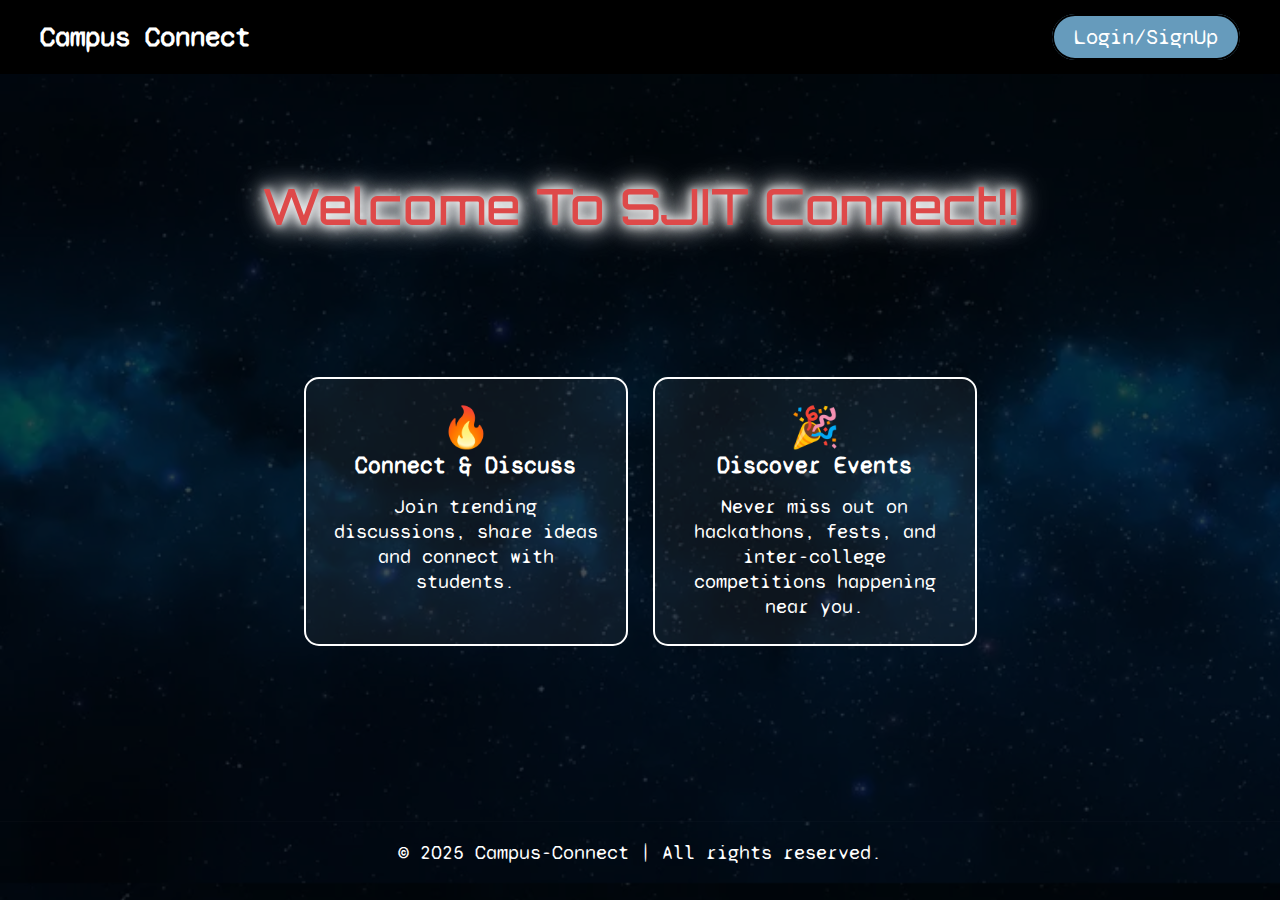
<file: index.html>
<!DOCTYPE html>
<html lang="en">

<head>
    <link rel="icon" href="images\indexicon.svg">
    <meta charset="UTF-8">
    <meta name="viewport" content="width=device-width, initial-scale=1.0">
    <title>Campus-Connect</title>
    <link rel="stylesheet" href="style.css">
    <link href="https://fonts.googleapis.com/css2?family=Orbitron:wght@400..900&display=swap" rel="stylesheet">
    <link href="https://fonts.googleapis.com/css2?family=Syne+Mono&display=swap" rel="stylesheet">
    <script src="script.js" defer></script>
</head>

<body>
    <header>
        <nav>
            <div style="color: white; font-size: 28px; font-weight: bolder;">Campus Connect</div>
            <div class="nav-toggle">☰</div>
            <ul class="nav">
                <li class="login"><a href="login.html">Login/SignUp</a></li>
            </ul>
        </nav>
    </header>
    <main>
        <h1 class="welcomemsg">Welcome To SJIT Connect!!</h1>
        <div class="options">
            <a href="Discussions.html" class="option-card">
                <p style="font-size: 40px;">🔥</p>
                <h3>Connect & Discuss</h3>
                <p>Join trending discussions, share ideas and connect with students.</p>
            </a>
            <a href="Events.html" class="option-card">
                <p style="font-size: 40px;">🎉</p>
                <h3>Discover Events</h3>
                <p>Never miss out on hackathons, fests, and inter-college competitions happening near you.</p>
            </a>
        </div>
    </main>
    <footer>
        <p>&copy; 2025 Campus-Connect | All rights reserved.</p>
    </footer>
</body>

</html>
</file>
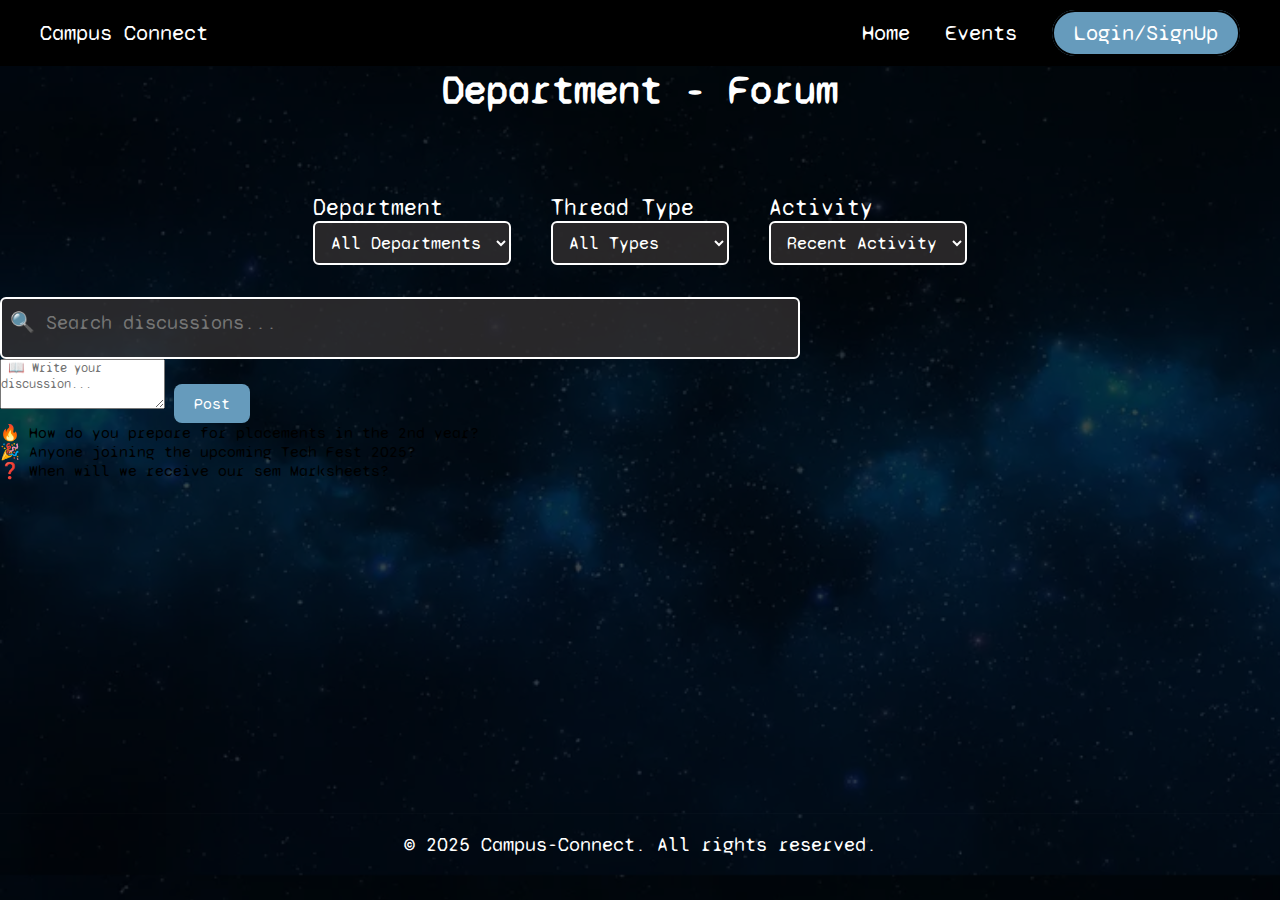
<file: Discussions.html>
<!DOCTYPE html>
<html lang="en">

<head>
    <meta charset="UTF-8">
    <meta name="viewport" content="width=device-width, initial-scale=1.0">
    <title>Discussions</title>
    <link rel="stylesheet" href="style.css">
    <link rel="preconnect" href="https://fonts.googleapis.com">
    <link rel="preconnect" href="https://fonts.gstatic.com" crossorigin>
    <link href="https://fonts.googleapis.com/css2?family=Syne+Mono&display=swap" rel="stylesheet">
</head>

<body>
    <header>
        <nav>
            <div class="webname"><a id="brand" href="index.html">Campus Connect</a></div>
            <ul>
                <li><a href="index.html">Home</a></li>
                <li><a href="Events.html">Events</a></li>
                <li class="login"><a href="loginpage.html">Login/SignUp</a></li>
            </ul>
        </nav>
    </header>
    <main class="discussion-page">
        <h1>Department - Forum</h1>
        <div class="dropdowns">
                <div>
                    <label for="department">Department</label><br>
                    <select id="department">
                        <option>All Departments</option>
                        <option>CSE</option>
                        <option>IT</option>
                        <option>ADS</option>
                        <option>ECE</option>
                        <option>EEE</option>
                        <option>MECH</option>
                    </select>
                </div>
                <div>
                    <label for="threadType">Thread Type</label><br>
                    <select id="threadType">
                        <option>All Types</option>
                        <option>Questions</option>
                        <option>Discussions</option>
                        <option>Announcements</option>
                    </select>
                </div>
                <div>
                    <label for="activity">Activity</label><br>
                    <select id="activity">
                        <option>Recent Activity</option>
                        <option>Most Popular</option>
                        <option>Newest</option>
                        <option>Unanswered</option>
                    </select>
                </div>
            </div>
        <div class="filter-section">
            <input type="text" class="searchbox custom-box" id="searchDiscussions" placeholder="🔍 Search discussions...">
        </div>
        <div class="discussion-postbox">
            <textarea id="discussionInput" rows="3" placeholder=" 📖 Write your discussion..."></textarea>
            <button onclick="postDiscussion()">Post</button>
        </div>
        <div id="discussionList">
            <div class="discussion-item">🔥 How do you prepare for placements in the 2nd year?</div>
            <div class="discussion-item">🎉 Anyone joining the upcoming Tech Fest 2025?</div>
            <div class="discussion-item">❓ When will we receive our sem Marksheets?</div>
        </div>
    </main>
    <footer>
        <p>&copy; 2025 Campus-Connect. All rights reserved.</p>
    </footer>
    <script>
        function postDiscussion() {
            let input = document.getElementById("discussionInput");
            let text = input.value.trim();
            if (text !== "") {
                let newDiv = document.createElement("div");
                newDiv.className = "discussion-item";
                newDiv.innerText = text;
                document.getElementById("discussionList").prepend(newDiv);
                input.value = "";
            }
        }
    </script>
</body>

</html>
</file>
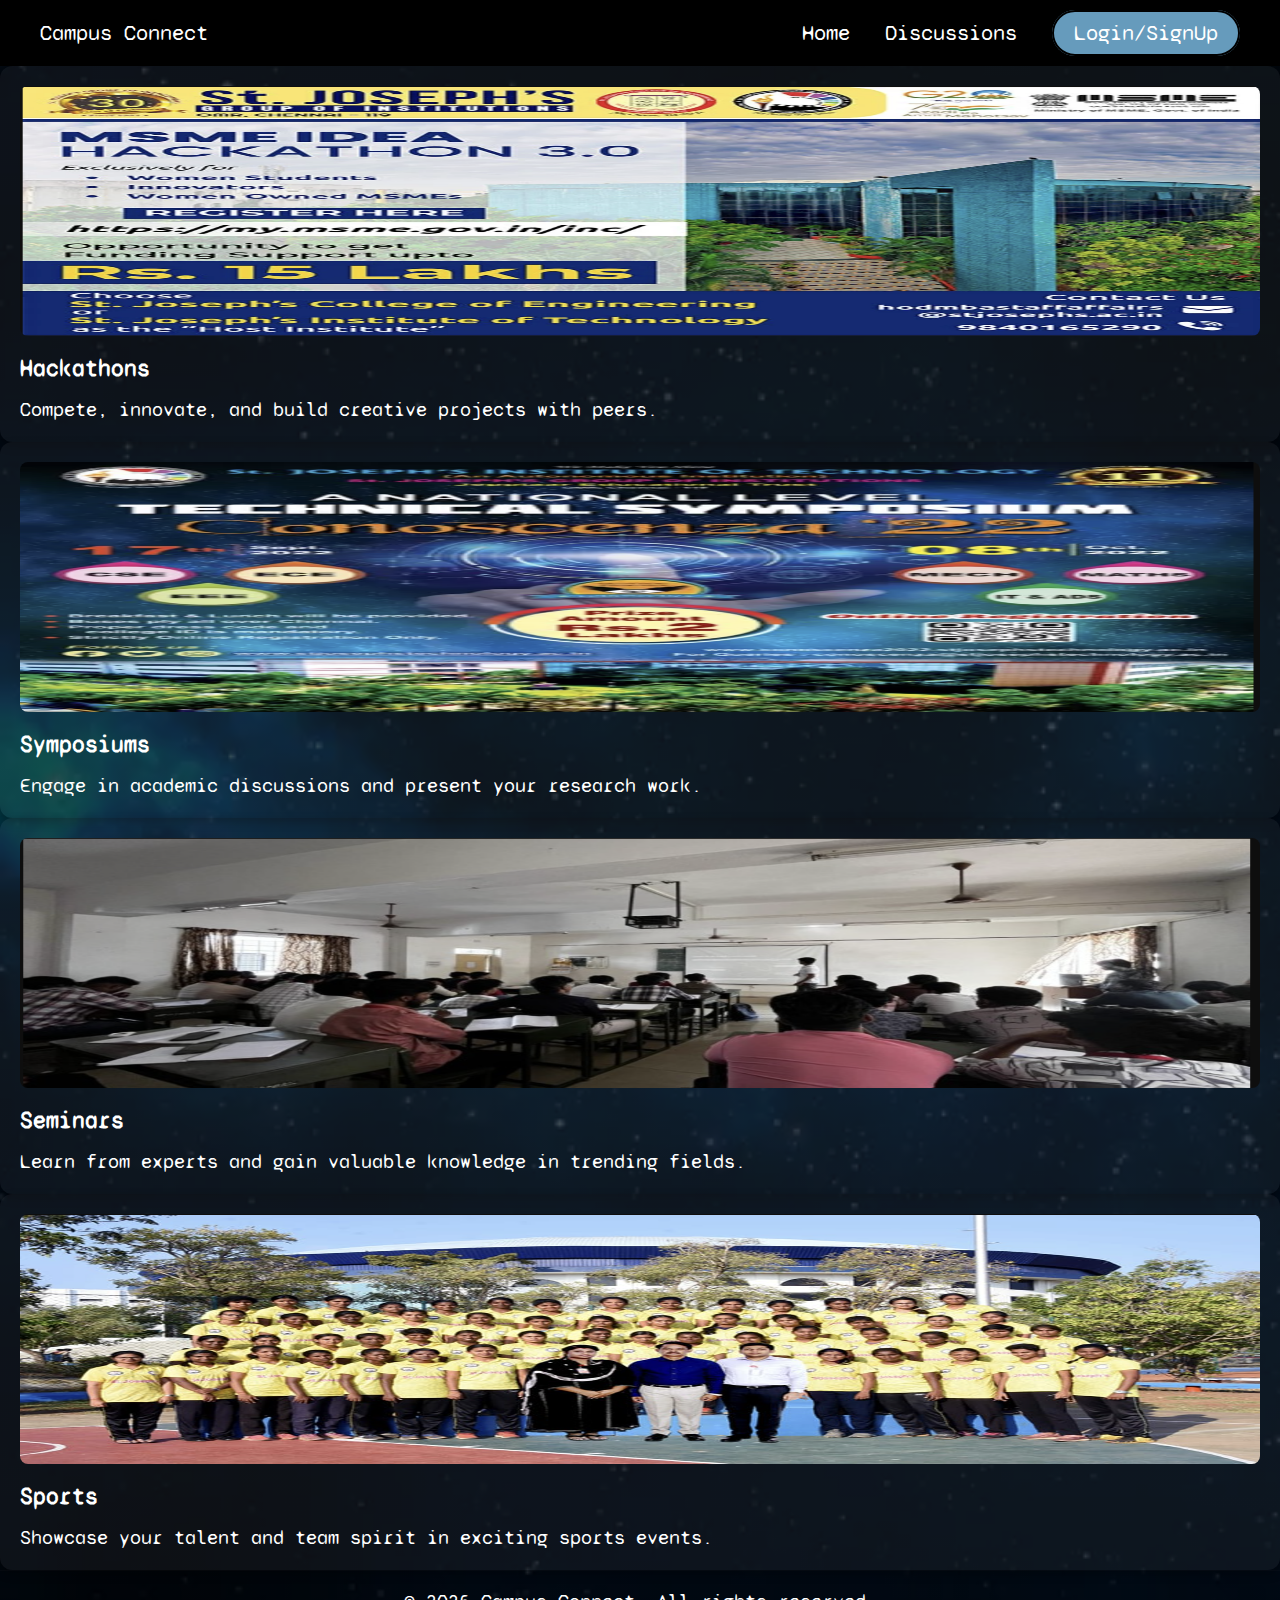
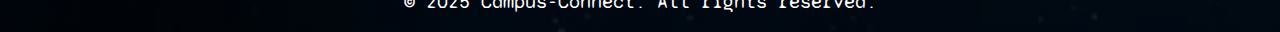
<file: Events.html>
<!DOCTYPE html>
<html lang="en">

<head>
    <meta charset="UTF-8">
    <meta name="viewport" content="width=device-width, initial-scale=1.0">
    <title>Events Page</title>
    <link rel="stylesheet" href="style.css">
    <link rel="preconnect" href="https://fonts.googleapis.com">
    <link rel="preconnect" href="https://fonts.gstatic.com" crossorigin>
    <link href="https://fonts.googleapis.com/css2?family=Syne+Mono&display=swap" rel="stylesheet">
</head>

<body>
    <header>
        <nav>
            <div class="webname"><a id="brand" href="index.html">Campus Connect</a></div>
            <div class="nav-toggle">☰</div>
            <ul class="nav">
                <li><a href="index.html">Home</a></li>
                <li><a href="Discussions.html">Discussions</a></li>
                <li class="login"><a href="loginpage.html">Login/SignUp</a></li>
            </ul>
        </nav>
    </header>
    <main>
        <section class="events-section">
            <div class="event-tile">
                <img src="images/hackathon.png"
                    alt="Hackathon">
                <h3>Hackathons</h3>
                <p>Compete, innovate, and build creative projects with peers.</p>
            </div>

            <div class="event-tile">
                <img src="images/sympo.png"
                    alt="Symposium">
                <h3>Symposiums</h3>
                <p>Engage in academic discussions and present your research work.</p>
            </div>

            <div class="event-tile">
                <img src="images/seminar.png"
                    alt="Seminar">
                <h3>Seminars</h3>
                <p>Learn from experts and gain valuable knowledge in trending fields.</p>
            </div>

            <div class="event-tile">
                <img src="images/sport.png" alt="Sports">
                <h3>Sports</h3>
                <p>Showcase your talent and team spirit in exciting sports events.</p>
            </div>
        </section>
    </main>
    <footer>
        <p>&copy; 2025 Campus-Connect. All rights reserved.</p>
    </footer>
    <script>
        const navToggle = document.querySelector('.nav-toggle');
        const nav = document.querySelector('.nav');

        navToggle.addEventListener('click', () => {
            nav.classList.toggle('open');
        });
    </script>
</body>

</html>
</file>
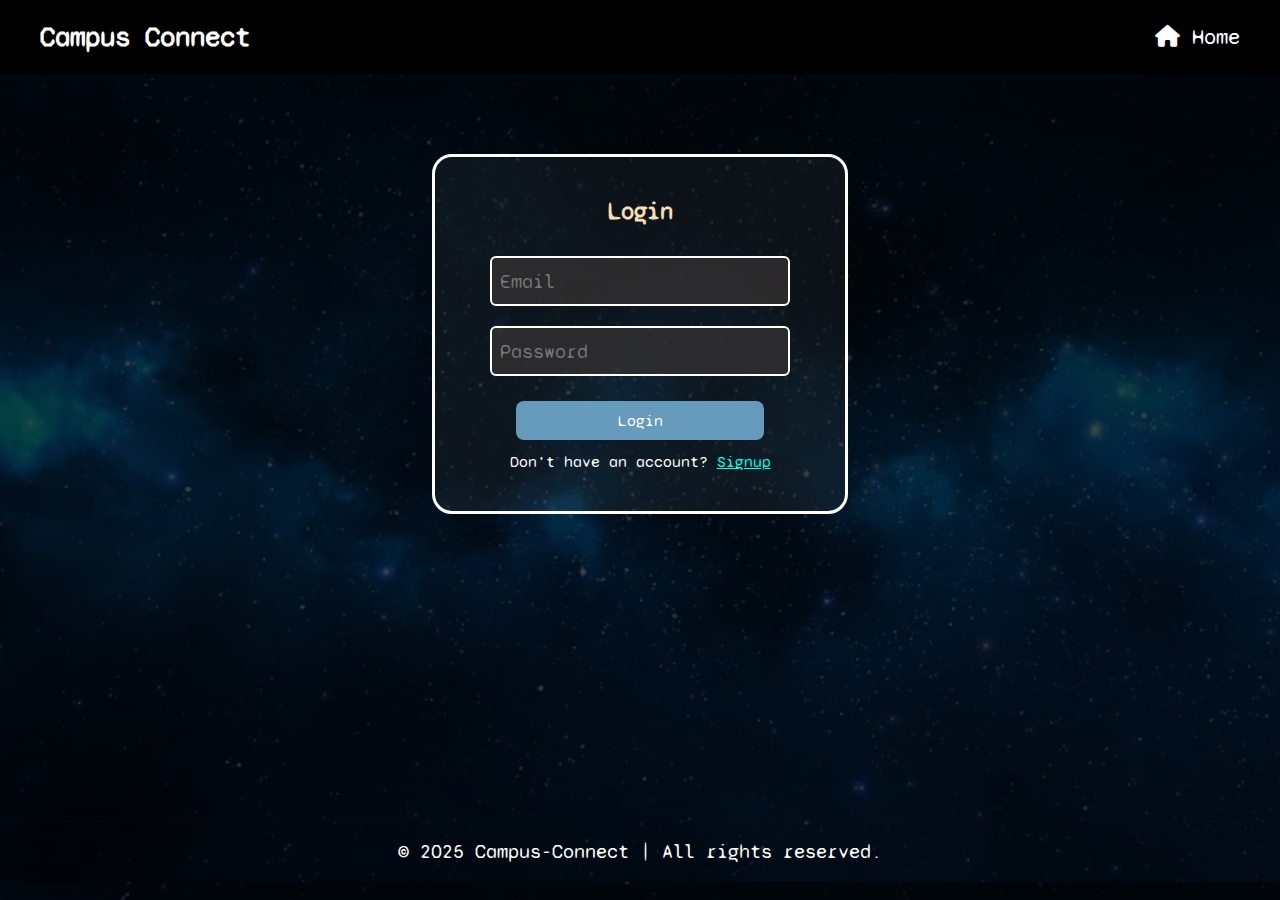
<file: login.html>
<!DOCTYPE html>
<html lang="en">

<head>
    <link rel="icon" href="images\user.svg">
    <meta charset="UTF-8">
    <meta name="viewport" content="width=device-width, initial-scale=1.0">
    <title>Login Page</title>
    <link href="https://fonts.googleapis.com/css2?family=Orbitron:wght@400..900&display=swap" rel="stylesheet">
    <link href="https://fonts.googleapis.com/css2?family=Syne+Mono&display=swap" rel="stylesheet">
    <link rel="stylesheet" href="https://cdnjs.cloudflare.com/ajax/libs/font-awesome/6.4.0/css/all.min.css">
    <link rel="stylesheet" href="style.css">
    <script src="script.js" defer></script>
</head>

<body>
    <header>
        <nav>
            <div style="color: white; font-size: 28px; font-weight: bolder;">Campus Connect</div>
            <div class="nav-toggle">☰</div>
            <ul class="nav">
                <li><a href="index.html"><i class="fas fa-home"></i> Home</a></li>
            </ul>
        </nav>
    </header>
    <main style="min-height: 74vh;">
        <div class="form-box">
            <h2 style="color:wheat; margin-bottom:20px;">Login</h2>
            <form>
                <input type="email" placeholder="Email" required style="width:85%; margin:10px 0;">
                <input type="password" placeholder="Password" required style="width:85%; margin:10px 0;">
                <button type="submit" style="width:75%; margin-top:15px;">Login</button>
                <p style="margin-top:12px; font-size:16px;">Don't have an account?
                    <a href="signup.html" style="color: rgb(0, 255, 229); text-decoration: underline;">Signup</a>
                </p>
            </form>
        </div>
    </main>
    <footer>
        <p>&copy; 2025 Campus-Connect | All rights reserved.</p>
    </footer>
</body>

</html>
</file>
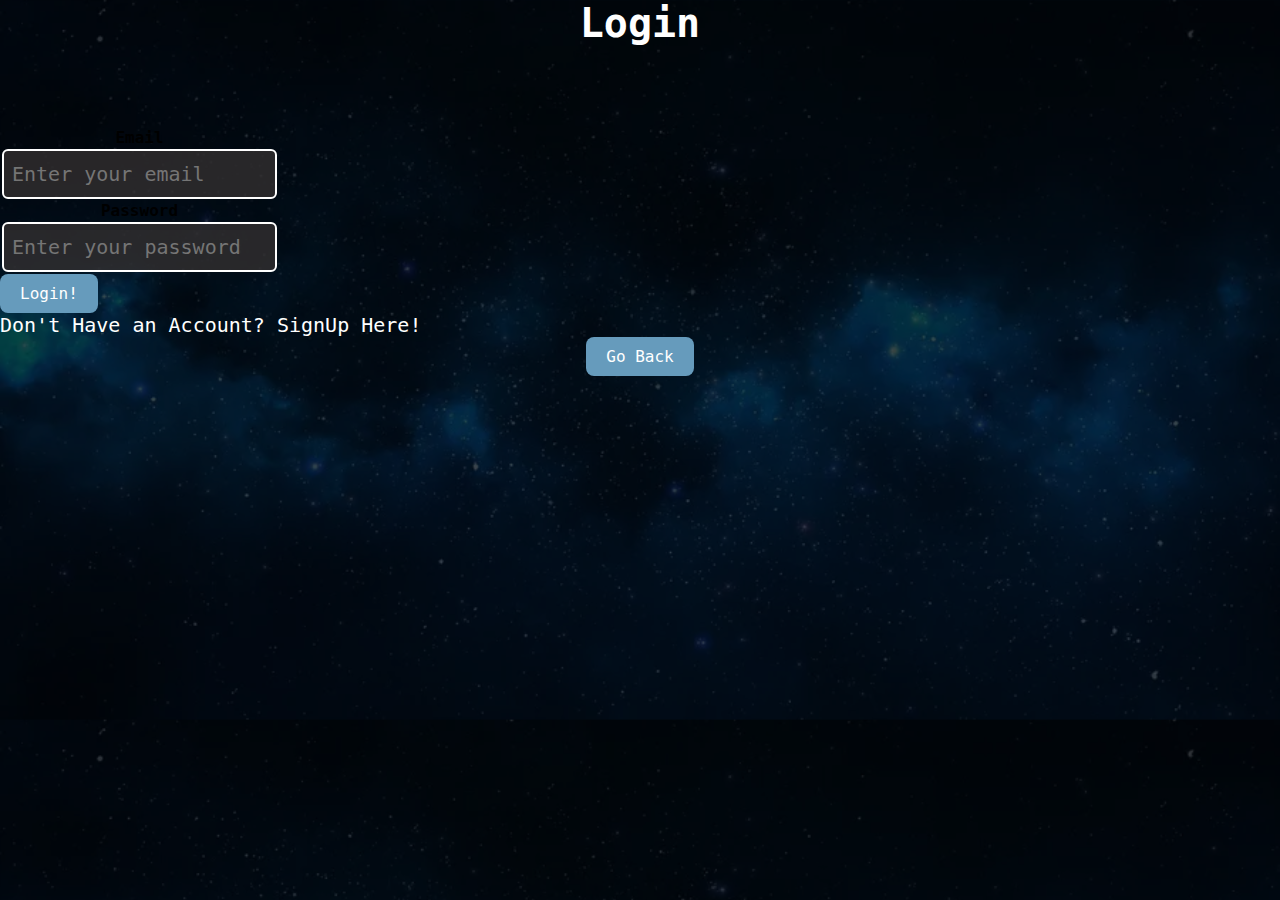
<file: loginpage.html>
<!DOCTYPE html>
<html lang="en">
<head>
    <meta charset="UTF-8">
    <meta name="viewport" content="width=device-width, initial-scale=1.0">
    <title>Login</title>
    <link rel="stylesheet" href="style.css?v=2">
</head>
<body class="auth-body">
    <div class="auth-box">
        <div class="auth-heading">
            <h1>Login</h1>
        </div>
        <div class="auth-details">
            <table>
                <tr>
                    <th class=".auth-th"><label for="email">Email</label></th>
                </tr>
                <tr>
                    <td><input class="auth-input" type="email" id="email" placeholder="Enter your email"></td>
                </tr>
                <tr>
                    <th class=".auth-th"><label for="password">Password</label></th>
                </tr>
                <tr>
                    <td><input class="auth-input" type="password" id="password" placeholder="Enter your password"></td>
                </tr>
            </table>
        </div>

        <div class="auth-submit">
            <button class="auth-button" type="button">Login!</button>
        </div>

        <div class="auth-extra">
            <p>Don't Have an Account? <a href="signuppage.html">SignUp Here!</a></p>
        </div>
        <div style="text-align:center; padding-bottom:30px;">
            <a href="index.html">
                <button class="go-back-btn">Go Back</button>
            </a>
        </div>
    </div>
</body>
</html>
</file>
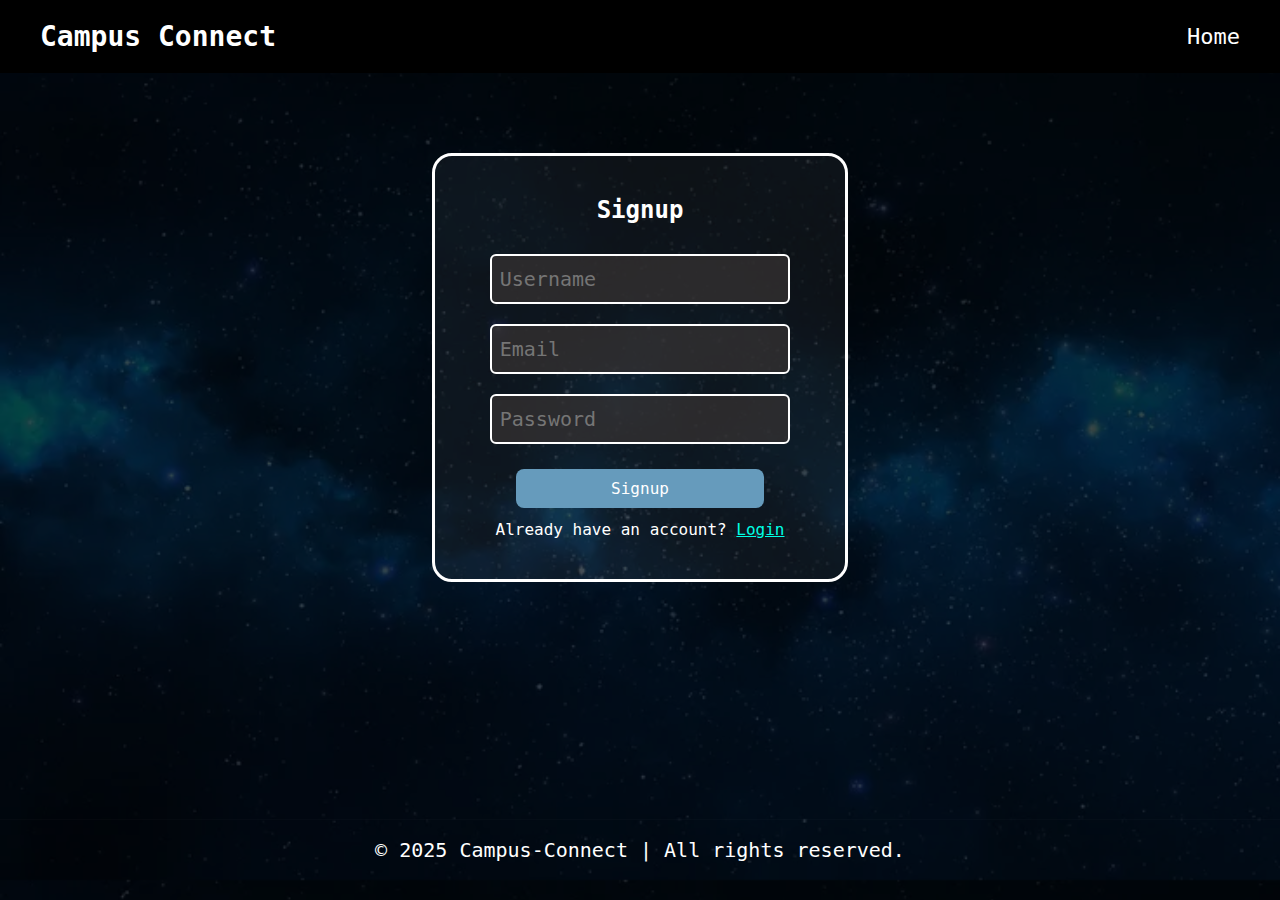
<file: signup.html>
<!DOCTYPE html>
<html lang="en">
<head>
    <meta charset="UTF-8">
    <meta name="viewport" content="width=device-width, initial-scale=1.0">
    <title>Signup Page</title>
    <link rel="stylesheet" href="style.css">
    <script src="script.js" defer></script>
</head>
<body>
     <header>
        <nav>
            <div style="color: white; font-size: 28px; font-weight: bolder;">Campus Connect</div>
            <div class="nav-toggle">☰</div>
            <ul class="nav">
                <li><a href="index.html">Home</a></li>
            </ul>
        </nav>
    </header>
    <main style="min-height: 74vh;">
        <div class="form-box">
            <h2 style="color:#fff; margin-bottom:20px;">Signup</h2>
            <form>
                <input type="text" placeholder="Username" style="width:85%; margin:10px 0;">
                <input type="email" placeholder="Email" style="width:85%; margin:10px 0;">
                <input type="password" placeholder="Password" style="width:85%; margin:10px 0;">
                <button type="submit" style="width:75%; margin-top:15px;">Signup</button>
                <p style="margin-top:12px; font-size:16px;">Already have an account?
                    <a href="login.html" style="color: rgb(0, 255, 229); text-decoration: underline;">Login</a>
                </p>
            </form>
        </div>
    </main>
    <footer>
        <p>&copy; 2025 Campus-Connect | All rights reserved.</p>
    </footer>
</body>
</html>
</file>
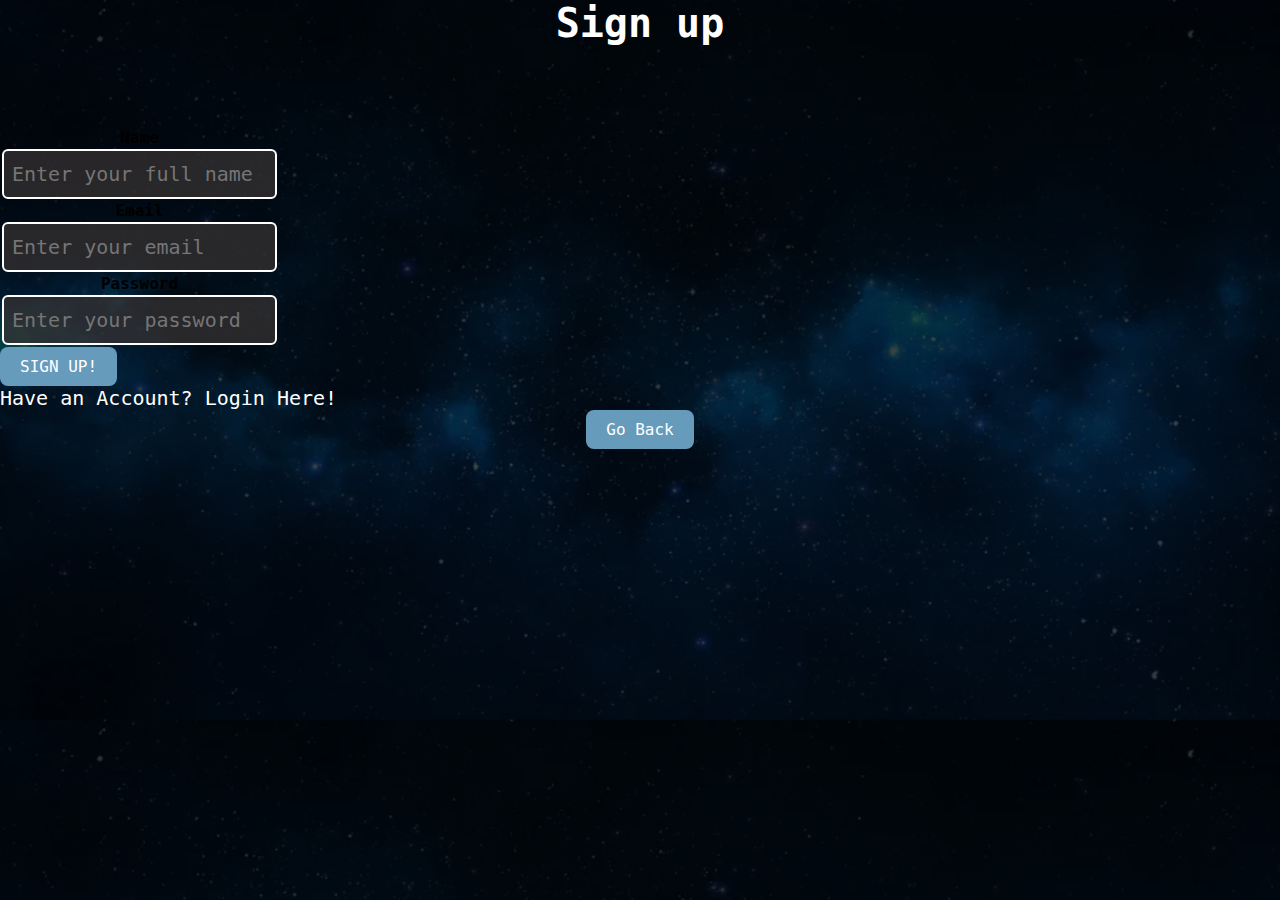
<file: signuppage.html>
<!DOCTYPE html>
<html lang="en">
<head>
    <meta charset="UTF-8">
    <meta name="viewport" content="width=device-width, initial-scale=1.0">
    <title>Sign Up</title>
    <link rel="stylesheet" href="style.css?v=2">
</head>
<body class="auth-body">
    <div class="auth-box">

        <div class="auth-heading">
            <h1>Sign up</h1>
        </div>

        <div class="auth-details">
            <table>
                <tr>
                    <th class=".auth-th"><label for="name">Name</label></th>
                </tr>
                <tr>
                    <td><input class="auth-input" type="text" id="name" placeholder="Enter your full name"></td>
                </tr>
                <tr>
                    <th class=".auth-th"><label for="email">Email</label></th>
                </tr>
                <tr>
                    <td><input class="auth-input" type="email" id="email" placeholder="Enter your email"></td>
                </tr>
                <tr>
                    <th class=".auth-th"><label for="password">Password</label></th>
                </tr>
                <tr>
                    <td><input class="auth-input" type="password" id="password" placeholder="Enter your password"></td>
                </tr>
            </table>
        </div>

        <div class="auth-submit">
            <button class="auth-button" type="button">SIGN UP!</button>
        </div>

        <div class="auth-extra">
            <p>Have an Account? <a href="loginpage.html">Login Here!</a></p>
        </div>
        <div style="text-align:center; padding-bottom:30px;">
            <a href="index.html">
                <button class="go-back-btn">Go Back</button>
            </a>
        </div>
    </div>
</body>
</html>
</file>
<file: style.css>
* {
    margin: 0;
    padding: 0;
    font-family: "Syne Mono", monospace;
}

body {
    background: linear-gradient(rgba(0, 0, 0, 0.7), rgba(0, 0, 0, 0.7)), url(images/BG.jpg);
    background-size: cover;
}

main {
    min-height: 83vh;
}

a {
    text-decoration: none;
    color: #fff;
}

h1 {
    color: #fff;
    text-align: center;
    padding-bottom: 80px;
    font-size: 40px;
}

h3 {
    font-size: 23px;
    margin-bottom: 15px;
}

p {
    font-size: 20px;
    color: #ffff;
}


button {
    padding: 10px 20px;
    border: none;
    border-radius: 8px;
    background: #669bbc;
    color: #fff;
    font-size: 16px;
    cursor: pointer;
    transition: 0.2s;
}

button:hover {
    background: #0077b6;
}

nav {
    font-size: 22px;
    padding: 20px 40px;
    display: flex;
    justify-content: space-between;
    align-items: center;
    background-color: black;
    position: relative;
}

nav ul {
    display: flex;
    gap: 35px;
}

nav li {
    list-style: none;
}

nav a:hover {
    color: red;
    animation: glow 1.5s infinite alternate;
}

.nav-toggle {
    display: none;
    font-size: 28px;
    color: #fff;
    cursor: pointer;
}

.login a {
    border: 2px solid black;
    border-radius: 25px;
    padding: 8px 20px;
    transition: 0.2s;
    background-color: #669bbc;
}

.login a:hover {
    background-color: #0077b6;
    color: white;
}

.welcomemsg {
    font-size: 50px;
    text-align: center;
    font-family: "Orbitron", sans-serif;
    font-weight: 500;
    padding: 100px 30px 50px;
    color: #de4949;
    text-shadow: 0 0 8px #ffffff, 0 0 16px #ffffff,
        0 0 24px #ffffff, 0 0 32px rgba(255, 255, 255, 0.8);
}

.options {
    display: flex;
    justify-content: center;
    flex-wrap: wrap;
    gap: 25px;
    padding: 90px 20px;
}

.option-card {
    background: rgba(255, 255, 255, 0.05);
    border: 2px solid #fff;
    border-radius: 15px;
    width: 280px;
    padding: 25px 20px;
    text-align: center;
    color: #fff;
    transition: transform 0.3s, background 0.3s;
}

.option-card:hover {
    transform: translateY(-10px);
    box-shadow: 0 25px 60px rgba(220, 38, 38, 0.6);
    border-color: rgba(220, 38, 38, 1);
}

.d-page {
    max-width: 800px;
    margin: 10px auto;
    padding: 20px;
    min-height: 76vh;
}

.dropdowns {
    display: flex;
    justify-content: center;
    gap: 40px;
    flex-wrap: wrap;
    margin-bottom: 32px;
    color: #fff;
    font-size: 23px;
}

.dropdowns select {
    padding: 8px 12px;
    border-radius: 6px;
    border: 2px solid #fff;
    background: rgba(54, 50, 50, 0.75);
    color: #fff;
    font-size: 18px;
    cursor: pointer;
}

.dropdowns select:focus {
    outline: none;
    border-color: #E4572E;
}

.searchbox {
    display: flex;
    width: 100%;
    max-width: 780px;
    gap: 10px;
    padding-bottom: 20px;
}

input {
    flex: 1;
    padding: 8px;
    font-size: 20px;
    border: 2px solid #fff;
    border-radius: 6px;
    background: rgba(54, 50, 50, 0.75);
    height: 30px;
    color: #fff;
}

input:focus {
    outline: none;
    border-color: #E4572E;
}

.postbox {
    display: flex;
    flex-wrap: wrap;
    width: 100%;
    gap: 10px;
    margin-bottom: 37px;
}

.postbox textarea {
    flex: 1;
    min-width: 200px;
    height: 45px;
    padding: 8px;
    border-radius: 8px;
    border: 2px solid #fff;
    background: rgba(54, 50, 50, 0.75);
    color: #fff;
    font-size: 20px;
    resize: none;
}

.postbox textarea:focus {
    outline: none;
    border-color: #E4572E;
}

.d-item {
    background: rgba(255, 255, 255, 0.05);
    color: #fff;
    font-size: 23px;
    border: 1px solid #fff;
    border-radius: 8px;
    padding: 15px;
    margin-bottom: 15px;
}

.events {
    display: grid;
    grid-template-columns: repeat(auto-fit, minmax(260px, 1fr));
    gap: 30px;
    max-width: 1200px;
    padding: 0 20px;
    margin: 80px auto;
    text-align: center;
}

.event-tile {
    background: rgba(255, 255, 255, 0.05);
    ;
    color: white;
    padding: 20px;
    border-radius: 12px;
    transition: 0.3s;
    box-shadow: 0 4px 10px rgba(0, 0, 0, 0.3);
}

img {
    height: 250px;
    width: 100%;
    border-radius: 8px;
    margin-bottom: 15px;
}

.event-tile:hover {
    transform: translateY(-10px);
    box-shadow: 0 25px 60px rgba(220, 38, 38, 0.6);
    border-color: rgba(220, 38, 38, 1);
}

.form-box {
    width: 330px;
    background: rgba(255, 255, 255, 0.05);
    border: 3px solid #fff;
    border-radius: 20px;
    padding: 40px;
    text-align: center;
    margin: 80px auto;
}

footer {
    padding: 18px 0;
    border-top: 1px solid rgba(255, 255, 255, 0.02);
    text-align: center;
    color: #fff;
}

@keyframes glow {
    from {
        text-shadow: 0 0 5px #fff;
    }

    to {
        text-shadow: 0 0 20px red, 0 0 30px red;
    }
}

@media (max-width: 900px) {
    nav ul {
        display: none;
        flex-direction: column;
        position: absolute;
        right: 16px;
        top: 70px;
        background: rgba(3, 7, 18, 0.9);
        padding: 12px;
        border-radius: 8px;
    }

    nav ul.open {
        display: flex;
    }

    .nav-toggle {
        display: block;
    }

    .features {
        flex-direction: column;
        align-items: center;
    }

    .discussion-postbox {
        flex-direction: column;
    }

    .form-box {
        width: 65%;
    }
}
</file>
